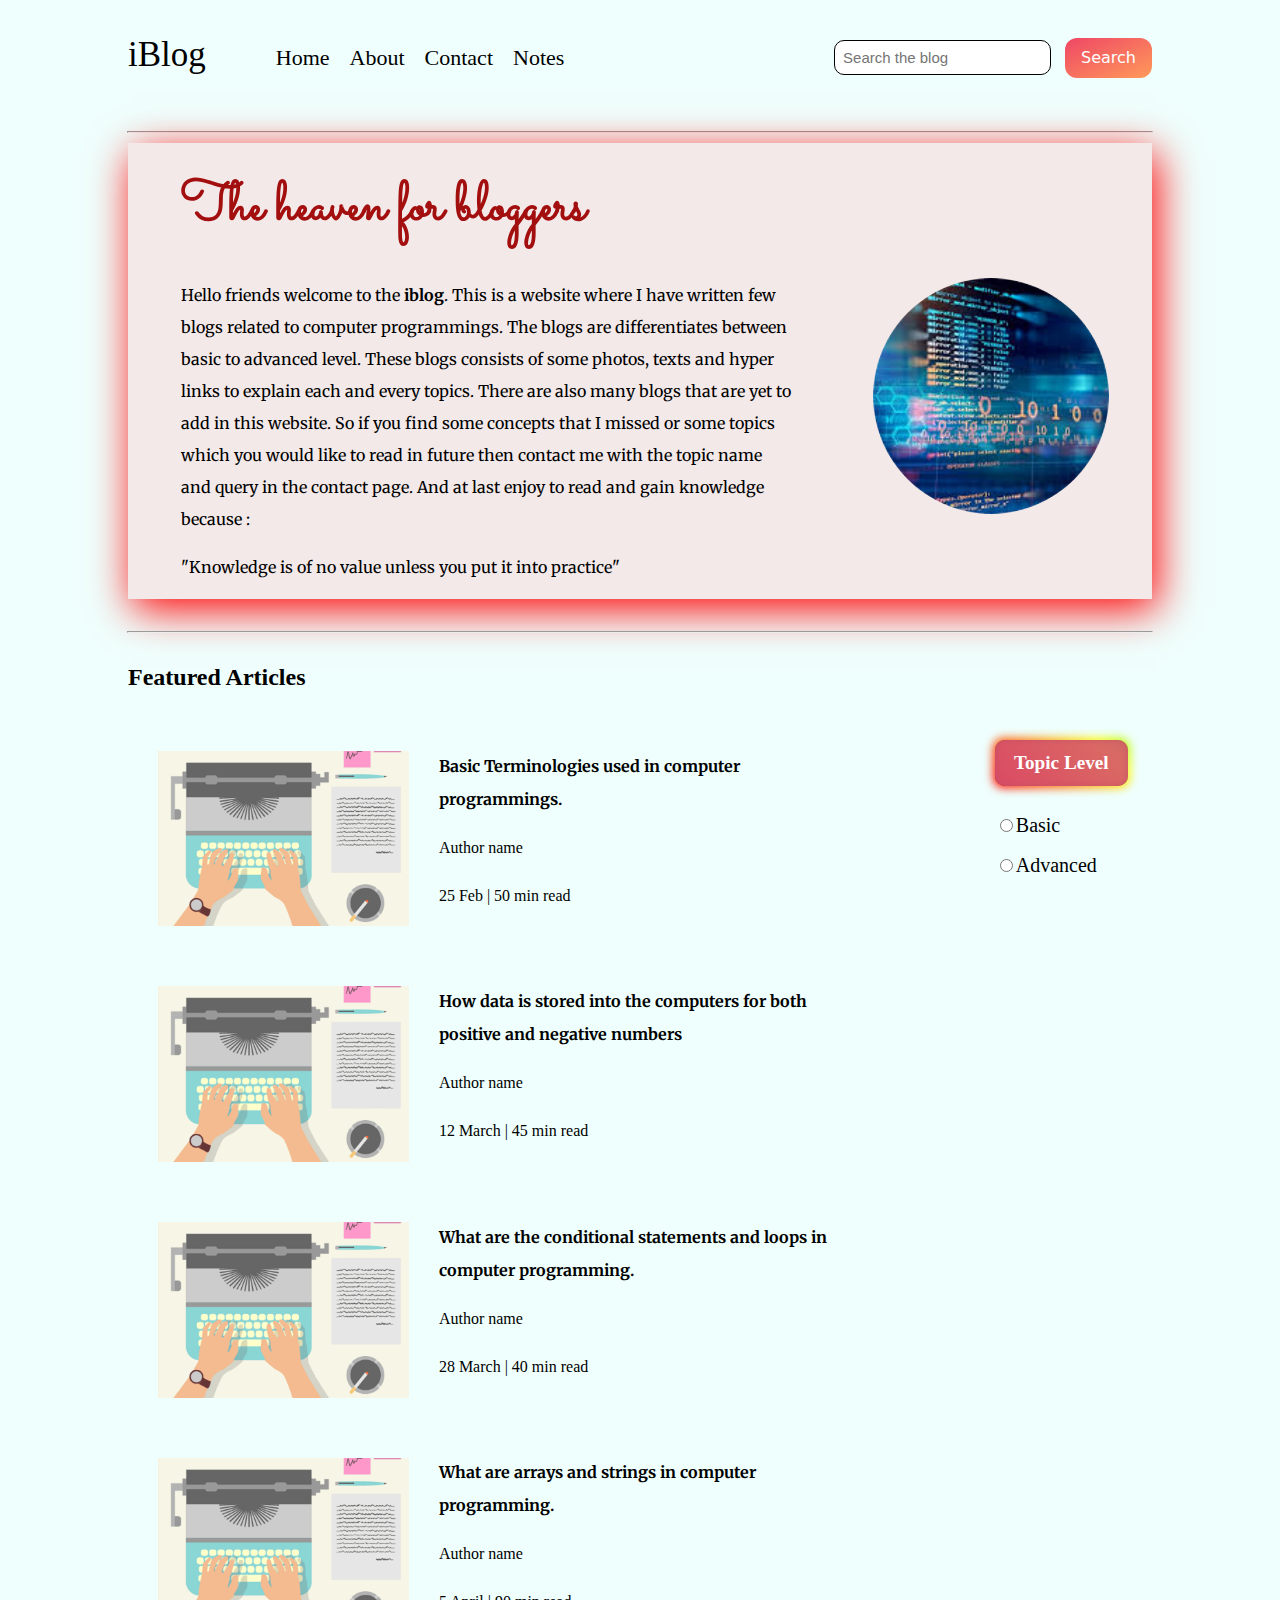
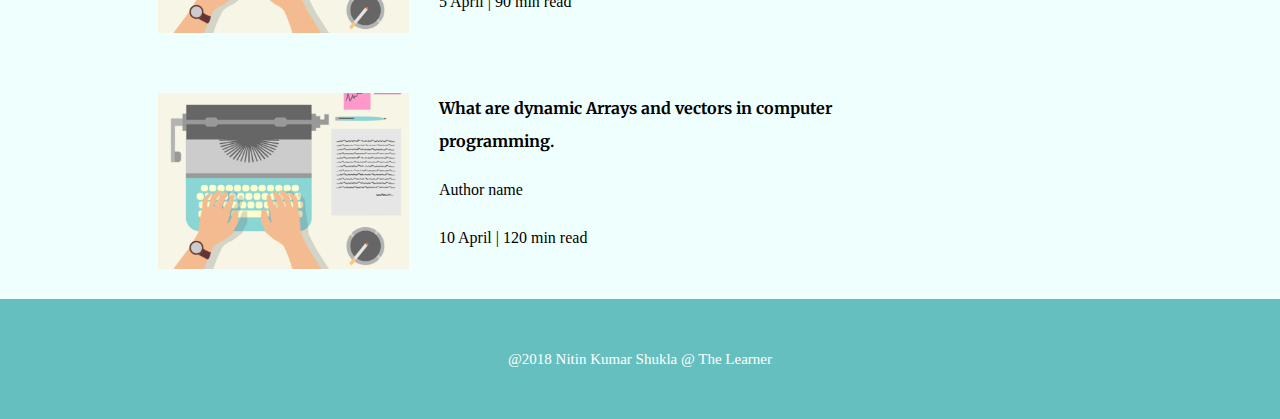
<file: index.html>
<!DOCTYPE html>
<html lang="en">

<head>
    <meta charset="UTF-8">
    <meta http-equiv="X-UA-Compatible" content="IE=edge">
    <meta name="viewport" content="width=device-width, initial-scale=1.0">
    <title>Responsive NKS Blog</title>
    <link rel="stylesheet" href="css/styles.css">
    <link rel="stylesheet" href="css/responsive.css">
    <link rel="preconnect" href="https://fonts.googleapis.com">
    <link rel="preconnect" href="https://fonts.gstatic.com" crossorigin>
    <link href="https://fonts.googleapis.com/css2?family=Merriweather&family=Montserrat&family=Sacramento&display=swap"
        rel="stylesheet">
</head>

<body>
    <div class="header adjust">
        <div class="left">
            <a class="symbol" href="index.html">iBlog</a>
            <ul>
                <li><a href="index.html">Home</a></li>
                <li><a href="about.html">About</a></li>
                <li><a href="contact.html">Contact</a></li>
                <li><a href="notes.html">Notes</a></li>
            </ul>
        </div>
        <div class="right">
            <form action="search.html">
                <input type="text" placeholder="Search the blog" class="search">
                <input type="submit" value="Search" class="button-62">
            </form>
        </div>
    </div>
    <hr class="adjust" style="margin-top: 15px">
    <div class="container adjust">
        <div class="container-left">
            <h1>The heaven for bloggers</h1>
            <p>Hello friends welcome to the <strong>iblog</strong>. This is a website where I have written few blogs
                related to computer
                programmings. The blogs are differentiates between basic to advanced level. These blogs consists of some
                photos, texts and hyper links to explain each and every topics. There are also many blogs that are yet
                to add in this website. So if you find some concepts that I missed or some topics which you would like
                to read in future then contact me with the topic name and query in the contact page. And at last enjoy
                to read and gain knowledge because :</p>
            <p>"Knowledge is of no value unless you put it into practice"</p>
        </div>
        <div class="container-right">
            <img src="images/cp-modified.png" alt="chillies" style="border-radius: 50%;">
        </div>
    </div>
    <br>
    <hr class="adjust">
    <div class="articles adjust">
        <h2>Featured Articles</h2>
        <div class="content">
            <div class="article-content eas">
                <div class="article-content-div">
                    <img src="images/cmp.png" alt="">
                    <div class="read-time">
                        <a href="blog.html">Basic Terminologies used in computer programmings.</a>
                        <p>Author name</p>
                        <p>25 Feb | 50 min read</p>
                    </div>
                </div>
                <div class="article-content-div">
                    <img src="images/cmp.png" alt="">
                    <div class="read-time">
                        <a href="blog.html">How data is stored into the computers for both positive and negative
                            numbers</a>
                        <p>Author name</p>
                        <p>12 March | 45 min read</p>
                    </div>
                </div>
                <div class="article-content-div">
                    <img src="images/cmp.png" alt="">
                    <div class="read-time">
                        <a href="blog.html">What are the conditional statements and loops in computer
                            programming.</a>
                        <p>Author name</p>
                        <p>28 March | 40 min read</p>
                    </div>
                </div>
                <div class="article-content-div">
                    <img src="images/cmp.png" alt="">
                    <div class="read-time">
                        <a href="blog.html">What are arrays and strings in computer programming.</a>
                        <p>Author name</p>
                        <p>5 April | 90 min read</p>
                    </div>
                </div>
                <div class="article-content-div">
                    <img src="images/cmp.png" alt="">
                    <div class="read-time">
                        <a href="blog.html">What are dynamic Arrays and vectors in computer programming.</a>
                        <p>Author name</p>
                        <p>10 April | 120 min read</p>
                    </div>
                </div>
            </div>
            <div class="article-content med">
                <div class="article-content-div">
                    <img src="images/cmp.png" alt="">
                    <div class="read-time">
                        <a href="blog.html">What are Linked List in computer Programming.</a>
                        <p>Author name</p>
                        <p>25 Feb | 50 min read</p>
                    </div>
                </div>
                <div class="article-content-div">
                    <img src="images/cmp.png" alt="">
                    <div class="read-time">
                        <a href="blog.html">What are Stacks and Queues in computer Programming.</a>
                        <p>Author name</p>
                        <p>12 March | 45 min read</p>
                    </div>
                </div>
                <div class="article-content-div">
                    <img src="images/cmp.png" alt="">
                    <div class="read-time">
                        <a href="blog.html">What are Trees, Binary Trees and BST in computer Programming.</a>
                        <p>Author name</p>
                        <p>28 March | 40 min read</p>
                    </div>
                </div>
                <div class="article-content-div">
                    <img src="images/cmp.png" alt="">
                    <div class="read-time">
                        <a href="blog.html">What are hashmaps and stl in computer Programming.</a>
                        <p>Author name</p>
                        <p>5 April | 90 min read</p>
                    </div>
                </div>
                <div class="article-content-div">
                    <img src="images/cmp.png" alt="">
                    <div class="read-time">
                        <a href="blog.html">What are dynamic programming and graphs in computer programming.</a>
                        <p>Author name</p>
                        <p>10 April | 120 min read</p>
                    </div>
                </div>
            </div>
            <div class="year">
                <h3 class="button-85">Topic Level</h3>
                <input type="radio" name="name1" onclick="disp1()" class="easy"><span class="basic">Basic</span><br class="brTag">
                <input type="radio" name="name1" onclick="disp2()" class="medium"><span>Advanced</span>
            </div>
        </div>
    </div>
    <div class="footer">
        <p>@2018 Nitin Kumar Shukla @ The Learner</p>
    </div>
</body>
<script src="javascript/index.js"></script>
</html>
</file>
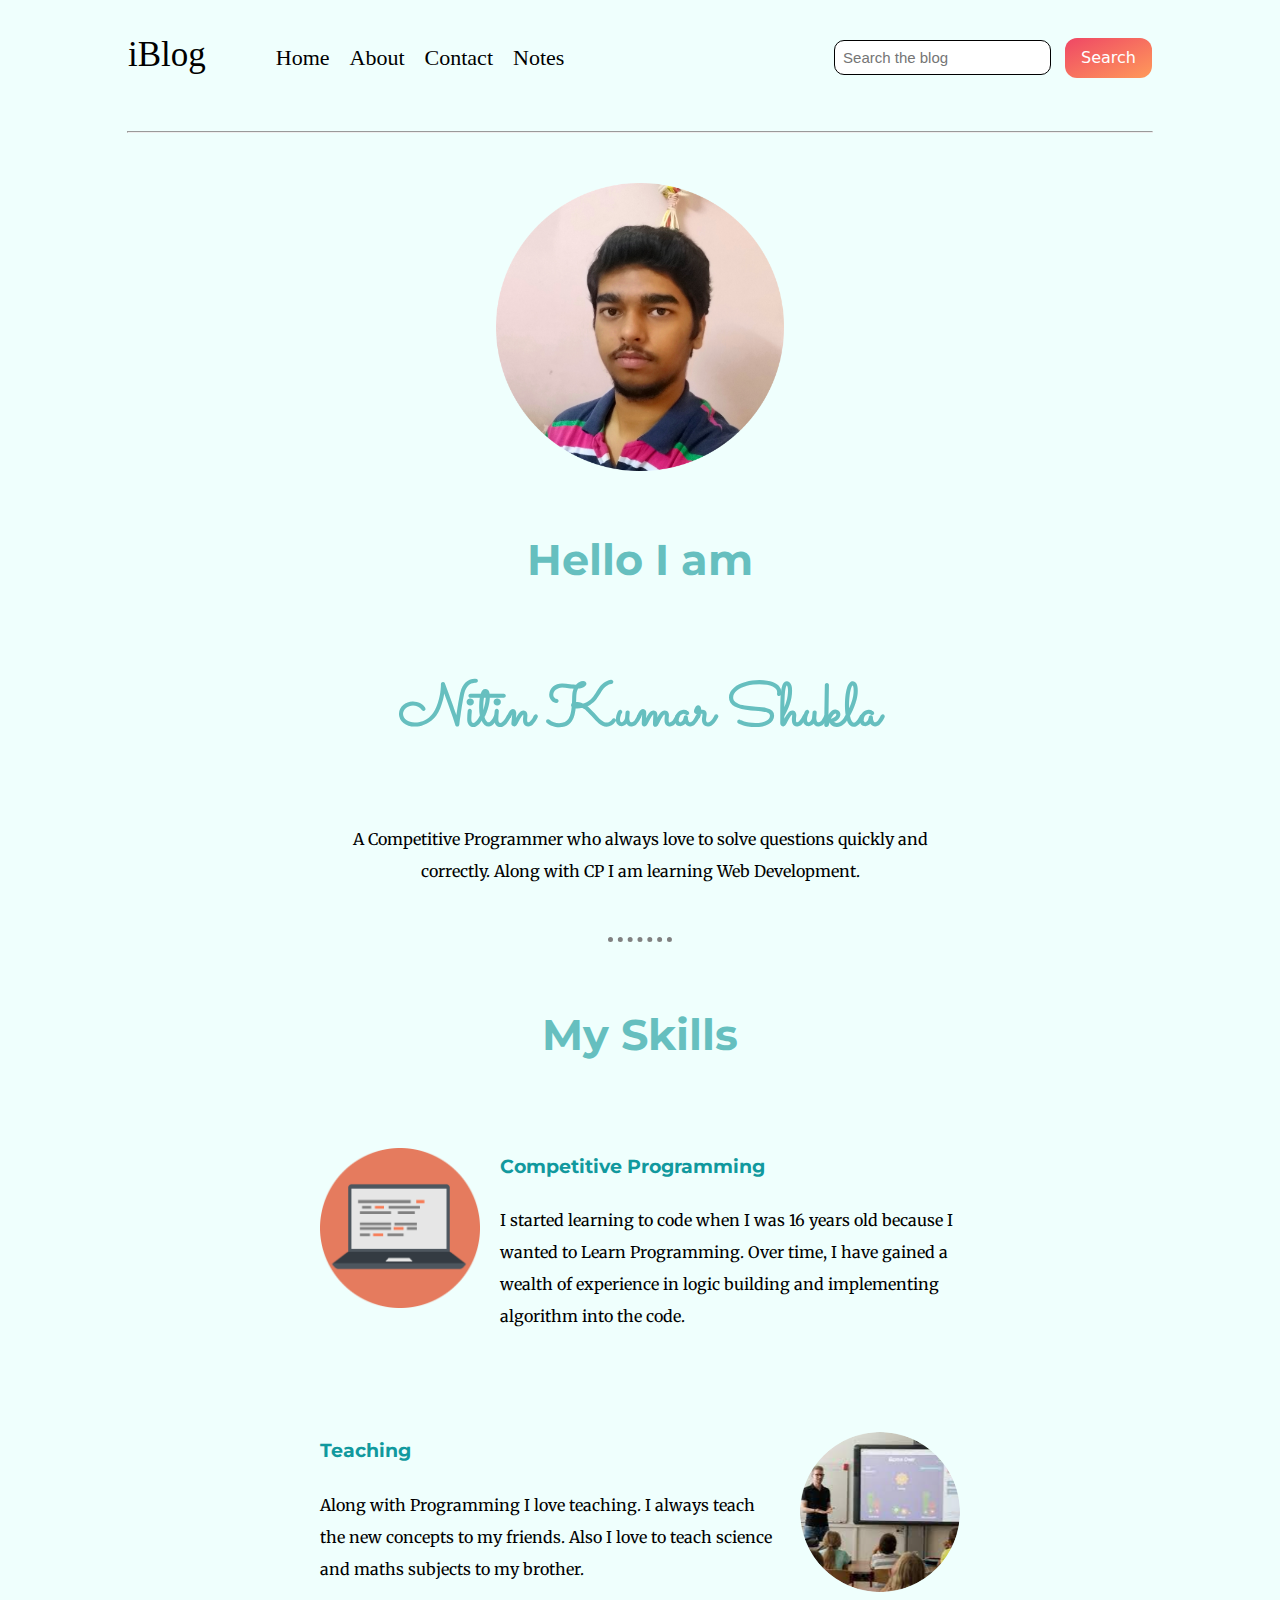
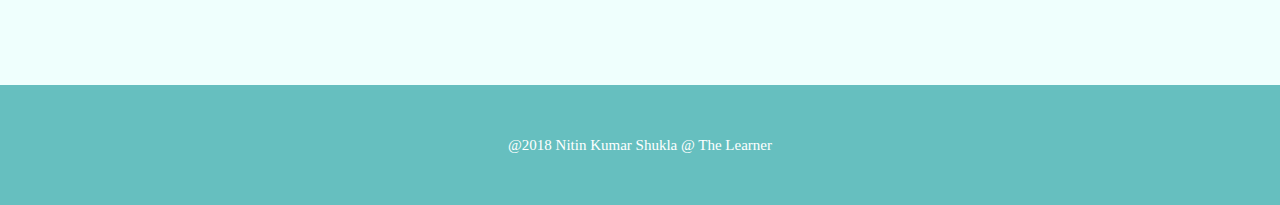
<file: about.html>
<!DOCTYPE html>
<html lang="en" dir="ltr">

<head>
    <meta charset="utf-8">
    <title>Nitin Kumar Shukla</title>
    <link rel="stylesheet" href="css/about-styles.css">
    <link rel="stylesheet" href="css/styles.css">
    <link rel="stylesheet" href="css/responsive.css">
    <link rel="preconnect" href="https://fonts.googleapis.com">
    <link rel="preconnect" href="https://fonts.gstatic.com" crossorigin>
    <link href="https://fonts.googleapis.com/css2?family=Merriweather&family=Montserrat&family=Sacramento&display=swap"
        rel="stylesheet">

</head>

<body>
    <div class="header adjust">
        <div class="left">
            <a class="symbol" href="index.html">iBlog</a>
            <ul>
                <li><a href="index.html">Home</a></li>
                <li><a href="about.html">About</a></li>
                <li><a href="contact.html">Contact</a></li>
                <li><a href="notes.html">Notes</a></li>
            </ul>
        </div>
        <div class="right">
            <form action="search.html">
                <input type="text" placeholder="Search the blog" class="search">
                <input type="submit" value="Search" class="button-62">
            </form>
        </div>
    </div>
    <hr class="adjust" style="margin-top: 15px">
    <div class="personal-info">
        <img src="about-images/nitin.png" alt="">
        <h2>Hello I am</h2>
        <h2 class="name">Nitin Kumar Shukla</h2>
        <p>A Competitive Programmer who always love to solve questions quickly and correctly. Along
            with CP I am learning Web Development.</p>
    </div>
    <hr class="hr2">
    <h2 class="skill">My Skills</h2>
    <div class="top-skill">
        <img class="computer" src="about-images/computer.png" alt="Computer image">
        <h3>Competitive Programming</h3>
        <p>
            I started learning to code when I was 16 years old because I wanted to Learn Programming.
            Over time, I have gained a wealth of experience in logic building and implementing algorithm into the code.
        </p>
    </div>
    <div class="bottom-skill">
        <img class="chillie" src="about-images/teach-modified.png" alt="Chillie image" style="border-radius: 50%;">
        <h3>Teaching</h3>
        <p>
            Along with Programming I love teaching. I always teach the new concepts to my friends. Also I love to teach
            science and maths subjects to my brother.
        </p>
    </div>
    <div class="footer">
        <p>@2018 Nitin Kumar Shukla @ The Learner</p>
    </div>
</body>

</html>
</file>
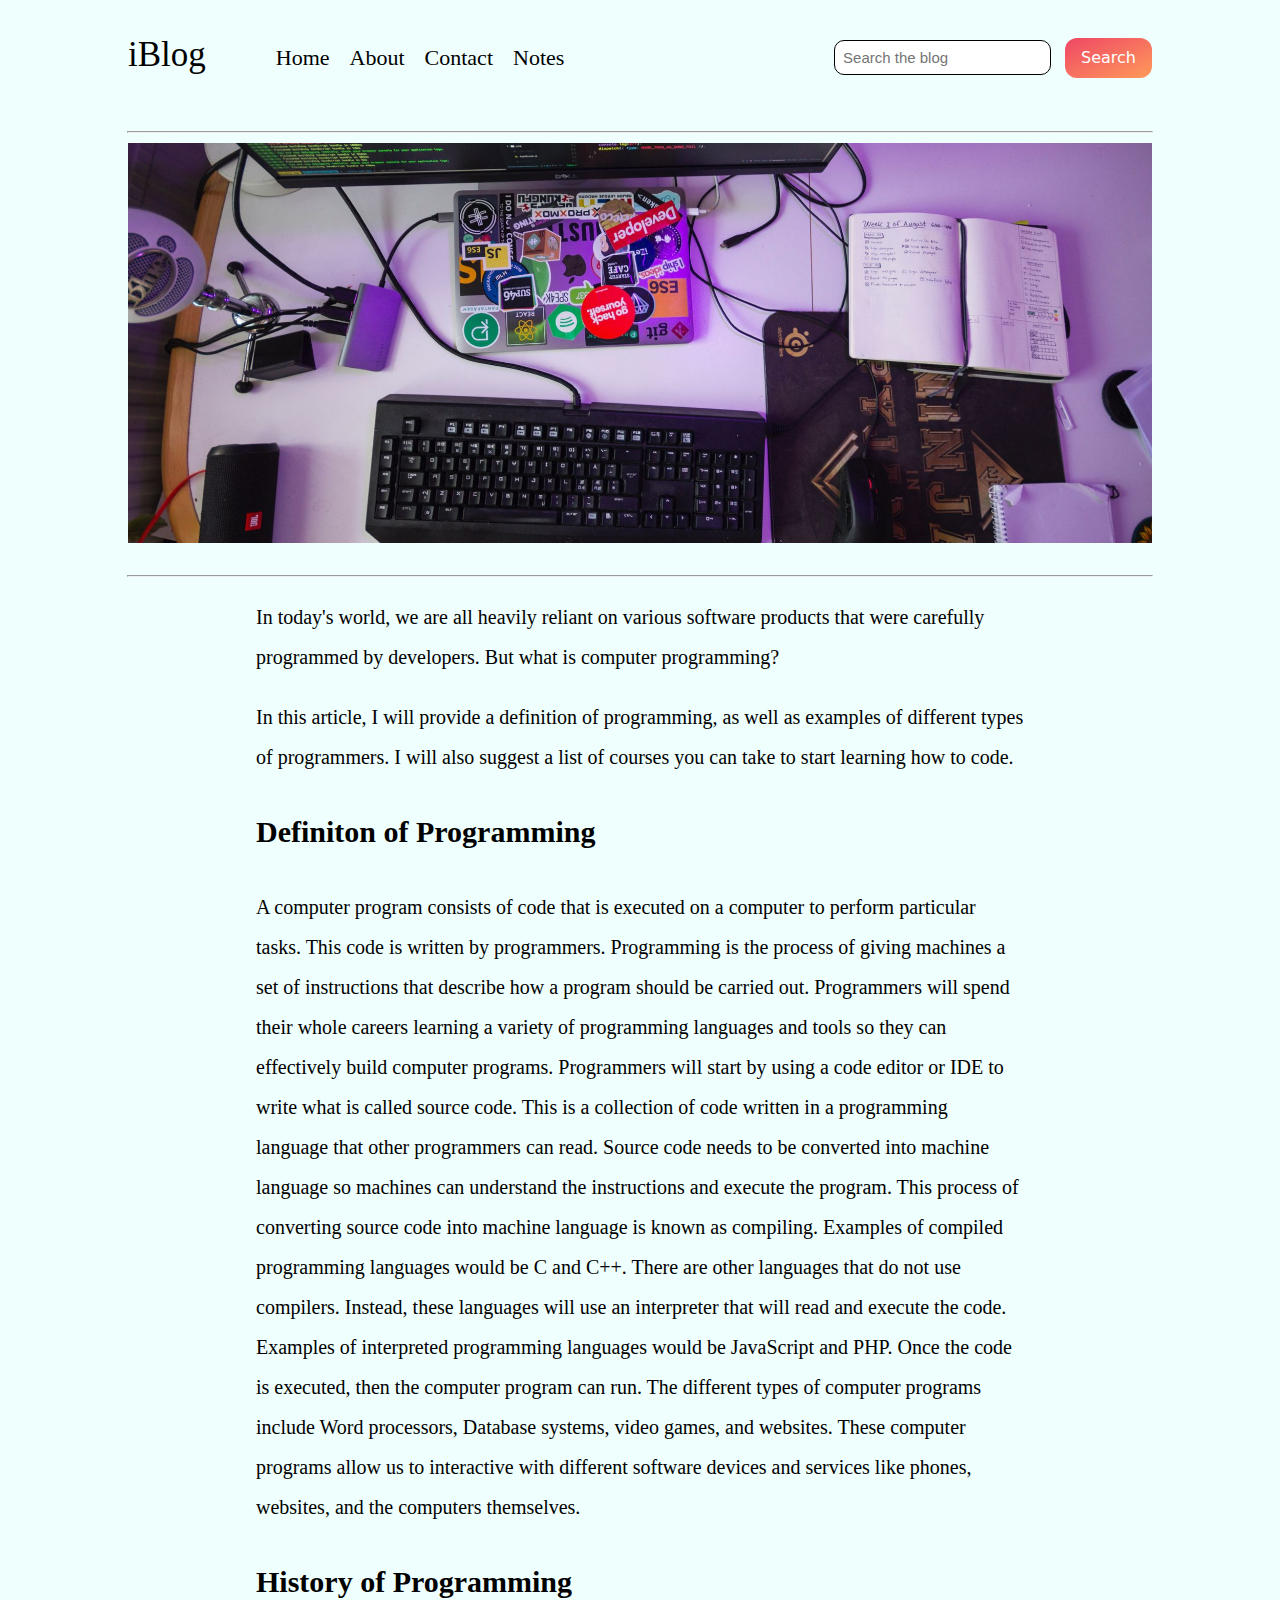
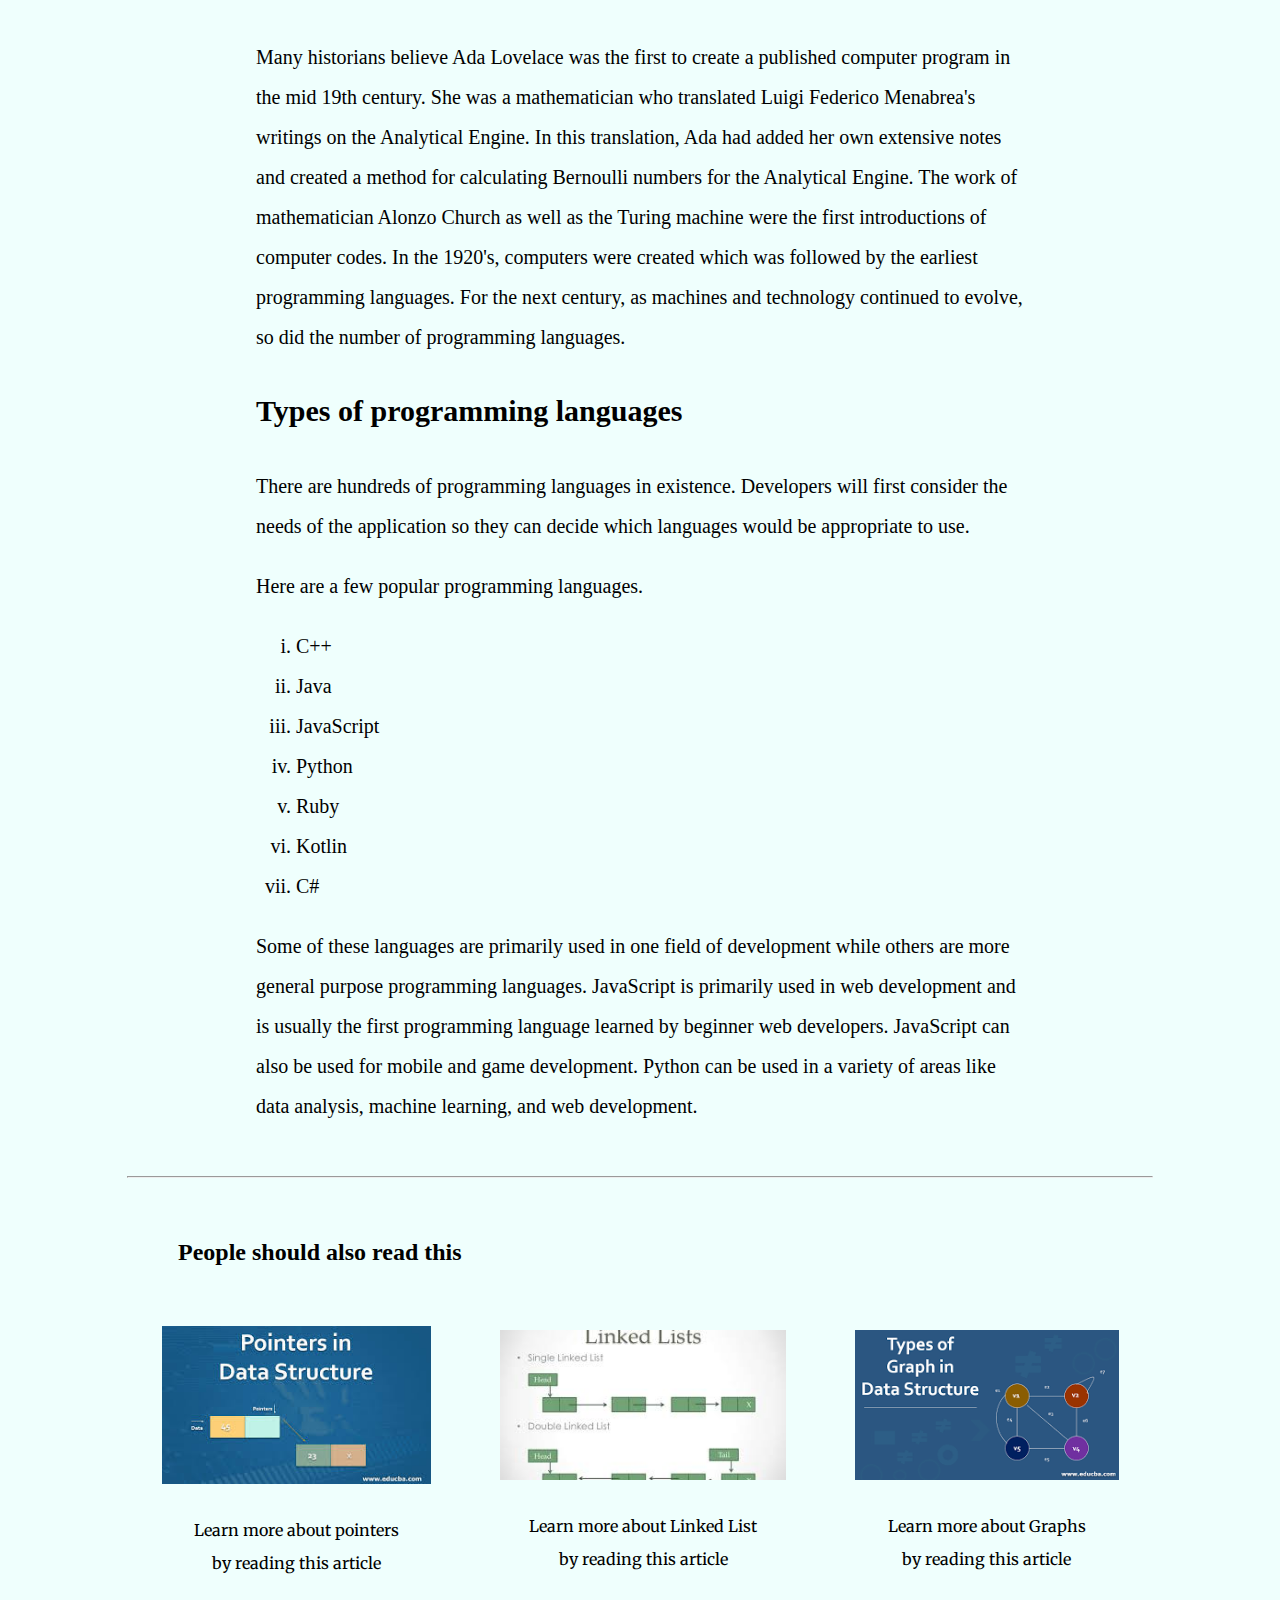
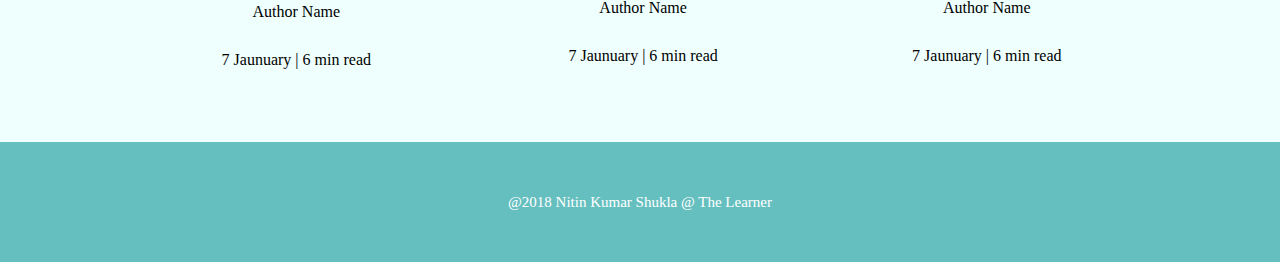
<file: blog.html>
<!DOCTYPE html>
<html lang="en">

<head>
    <meta charset="UTF-8">
    <meta http-equiv="X-UA-Compatible" content="IE=edge">
    <meta name="viewport" content="width=device-width, initial-scale=1.0">
    <title>Responsive NKS Blog</title>
    <link rel="stylesheet" href="css/styles.css">
    <link rel="stylesheet" href="css/responsive.css">
    <link rel="preconnect" href="https://fonts.googleapis.com">
    <link rel="preconnect" href="https://fonts.gstatic.com" crossorigin>
    <link href="https://fonts.googleapis.com/css2?family=Merriweather&family=Montserrat&family=Sacramento&display=swap"
        rel="stylesheet">
</head>

<body>
    <div class="header adjust">
        <div class="left">
            <a class="symbol" href="index.html">iBlog</a>
            <ul>
                <li><a href="index.html">Home</a></li>
                <li><a href="about.html">About</a></li>
                <li><a href="contact.html">Contact</a></li>
                <li><a href="notes.html">Notes</a></li>
            </ul>
        </div>
        <div class="right">
            <form action="search.html">
                <input type="text" placeholder="Search the blog" class="search">
                <input type="submit" value="Search" class="button-62">
            </form>
        </div>
    </div>
    <hr class="adjust" style="margin-top: 15px">
    <div class="blog-container adjust ovf">
        <img class="cmp" src="images/cp2.jpg" alt="Computer">
    </div>
    <br>
    <hr class="adjust">
    <div class="articles adjust2">
        <p>In today's world, we are all heavily reliant on various software products that were carefully programmed by
            developers. But what is computer programming?</p>
        <p> In this article, I will provide a definition of programming, as well as examples of different types of
            programmers. I will also suggest a list of courses you can take to start learning how to code.</p>
        <h2>Definiton of Programming</h2>
        <p>A computer program consists of code that is executed on a computer to perform particular tasks. This code is
            written by programmers.

            Programming is the process of giving machines a set of instructions that describe how a program should be
            carried out. Programmers will spend their whole careers learning a variety of programming languages and
            tools so they can effectively build computer programs.

            Programmers will start by using a code editor or IDE to write what is called source code. This is a
            collection of code written in a programming language that other programmers can read.

            Source code needs to be converted into machine language so machines can understand the instructions and
            execute the program. This process of converting source code into machine language is known as compiling.

            Examples of compiled programming languages would be C and C++.

            There are other languages that do not use compilers. Instead, these languages will use an interpreter that
            will read and execute the code.

            Examples of interpreted programming languages would be JavaScript and PHP.

            Once the code is executed, then the computer program can run. The different types of computer programs
            include Word processors, Database systems, video games, and websites.

            These computer programs allow us to interactive with different software devices and services like phones,
            websites, and the computers themselves.</p>
        <h2>History of Programming</h2>
        <p>Many historians believe Ada Lovelace was the first to create a published computer program in the mid 19th
            century. She was a mathematician who translated Luigi Federico Menabrea's writings on the Analytical Engine.

            In this translation, Ada had added her own extensive notes and created a method for calculating Bernoulli
            numbers for the Analytical Engine.

            The work of mathematician Alonzo Church as well as the Turing machine were the first introductions of
            computer codes.

            In the 1920's, computers were created which was followed by the earliest programming languages. For the next
            century, as machines and technology continued to evolve, so did the number of programming languages.</p>
        <h2>Types of programming languages</h2>
        <p>There are hundreds of programming languages in existence. Developers will first consider the needs of the
            application so they can decide which languages would be appropriate to use.</p>
        <p>Here are a few popular programming languages. </p>
        <ol type="i">
            <li>C++</li>
            <li>Java</li>
            <li>JavaScript</li>
            <li>Python</li>
            <li>Ruby</li>
            <li>Kotlin</li>
            <li>C#</li>
        </ol>
        <p>Some of these languages are primarily used in one field of development while others are more general purpose
            programming languages.

            JavaScript is primarily used in web development and is usually the first programming language learned by
            beginner web developers. JavaScript can also be used for mobile and game development.

            Python can be used in a variety of areas like data analysis, machine learning, and web development.</p>
    </div>
    <hr class="adjust beauty">
    <div class="blog-read adjust">
        <h2 style="padding-left: 50px;">People should also read this</h2>
        <div class="blog-read-container">
            <div class="blog-read-content">
                <img src="images/pointer.jpg" alt="">
                <div class="middle">
                    <a href="index.html">Learn more about pointers by reading this article</a>
                    <p>Author Name</p>
                    <p>7 Jaunuary | 6 min read</p>
                </div>
            </div>
            <div class="blog-read-content">
                <img src="images/list.jpg" alt="">
                <div class="middle">
                    <a href="index.html">Learn more about Linked List by reading this article</a>
                    <p>Author Name</p>
                    <p>7 Jaunuary | 6 min read</p>
                </div>
            </div>
            <div class="blog-read-content">
                <img src="images/graph.png " alt="">
                <div class="middle">
                    <a href="index.html">Learn more about Graphs by reading this article</a>
                    <p>Author Name</p>
                    <p>7 Jaunuary | 6 min read</p>
                </div>
            </div>
        </div>
    </div>
    <div class="footer">
        <p>@2018 Nitin Kumar Shukla @ The Learner</p>
    </div>
</body>

</html>
</file>
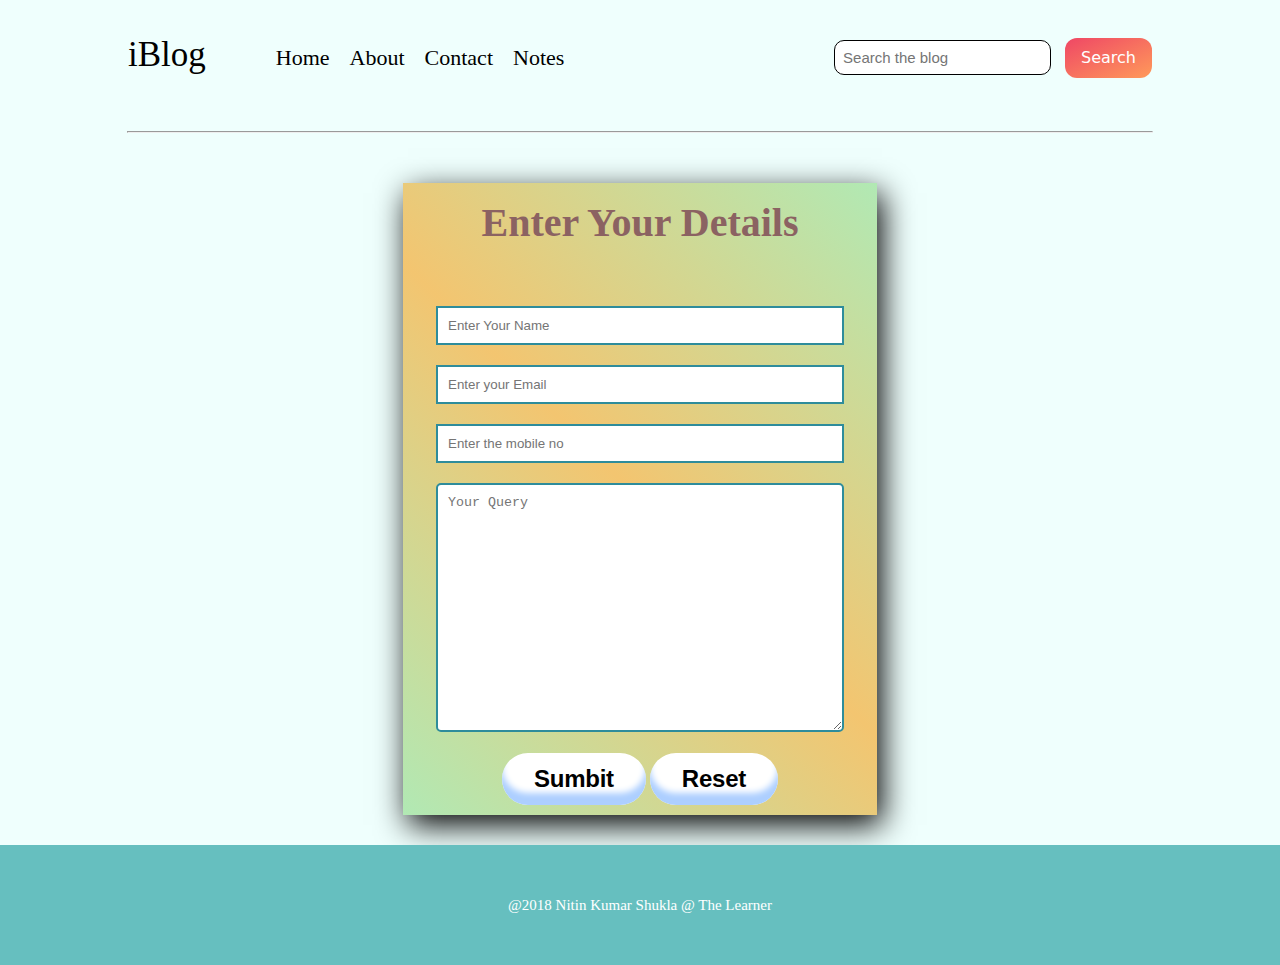
<file: contact.html>
<!DOCTYPE html>
<html lang="en">

<head>
    <meta charset="UTF-8">
    <meta http-equiv="X-UA-Compatible" content="IE=edge">
    <meta name="viewport" content="width=device-width, initial-scale=1.0">
    <link rel="stylesheet" href="css/styles.css">
    <link rel="stylesheet" href="css/responsive.css">
    <title>Contact Me</title>
</head>

<body class="contact-body">
    <div class="header adjust">
        <div class="left">
            <a class="symbol" href="index.html">iBlog</a>
            <ul>
                <li><a href="index.html">Home</a></li>
                <li><a href="about.html">About</a></li>
                <li><a href="contact.html">Contact</a></li>
                <li><a href="notes.html">Notes</a></li>
            </ul>
        </div>
        <div class="right">
            <form action="search.html">
                <input type="text" placeholder="Search the blog" class="search">
                <input type="submit" value="Search" class="button-62">
            </form>
        </div>
    </div>
    <hr class="adjust" style="margin-top: 15px">
    <div class="contacts">

        <h2 class="heading1">Enter Your Details</h2>

        <form class action="mailto:nksnitinshukla@gmail.com" method="post" enctype="text/plain">
            <input class="input-contact" type="text" placeholder="Enter Your Name"><br>
            <input class="input-contact" type="email" placeholder="Enter your Email"><br>
            <input class="input-contact" type="number" placeholder="Enter the mobile no"><br>
            <textarea name="" id="" cols="10" rows="15" placeholder="Your Query"
                maxlength="500"></textarea><br>
            <input type="submit" value="Sumbit" class="btn button-73">
            <input type="reset" value="Reset" class="btn button-73">
        </form>

    </div>
    <div class="footer">
        <p>@2018 Nitin Kumar Shukla @ The Learner</p>
    </div>
</body>

</html>
</file>
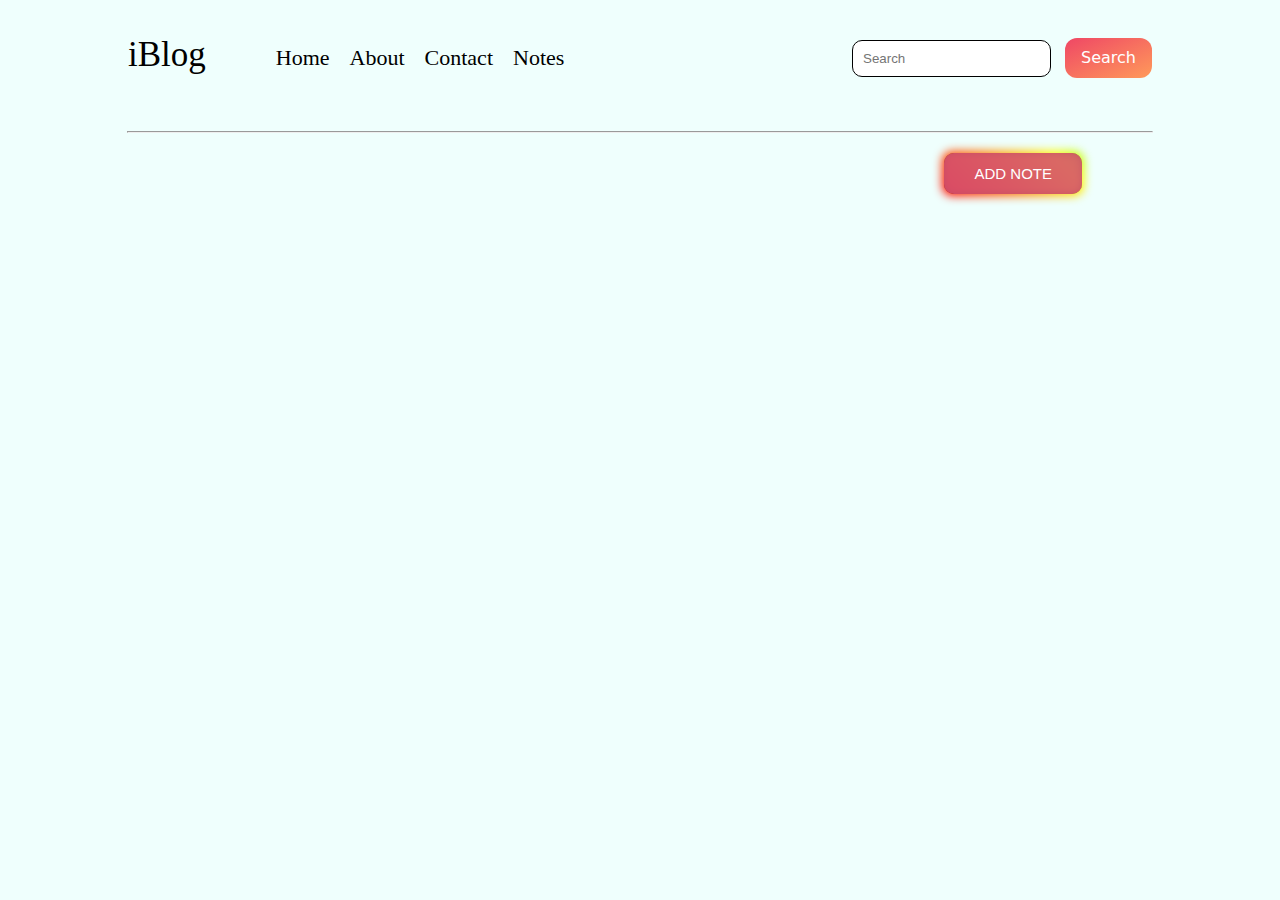
<file: notes.html>
<!DOCTYPE html>
<html lang="en">
<head>
    <meta charset="UTF-8">
    <meta http-equiv="X-UA-Compatible" content="IE=edge">
    <meta name="viewport" content="width=device-width, initial-scale=1.0">
    <title>Document</title>
    <link rel="stylesheet" href="css/notes.css">
    <link rel="stylesheet" href="https://cdnjs.cloudflare.com/ajax/libs/font-awesome/6.2.0/css/all.min.css" integrity="sha512-xh6O/CkQoPOWDdYTDqeRdPCVd1SpvCA9XXcUnZS2FmJNp1coAFzvtCN9BmamE+4aHK8yyUHUSCcJHgXloTyT2A==" crossorigin="anonymous" referrerpolicy="no-referrer" />
</head>
<body>
    <div class="header adjust">
        <div class="left">
            <a class="symbol" href="index.html">iBlog</a>
            <ul>
                <li><a href="index.html">Home</a></li>
                <li><a href="about.html">About</a></li>
                <li><a href="contact.html">Contact</a></li>
                <li><a href="notes.html">Notes</a></li>
            </ul>
        </div>
        <form>
            <input id="searchTxt" class="searchArea" type="search" placeholder="Search" aria-label="Search">
            <button class="button-62" type="submit">Search</button>
        </form>
    </div>
    <hr class="adjust" style="margin-top: 15px">
    <div class="addNote adjust">
        <button class="add button-85">ADD NOTE</button>
    </div>

    <div class="container adjust">

    </div>
    <script src="javascript/notes.js"></script>
</body>
</html>
</file>
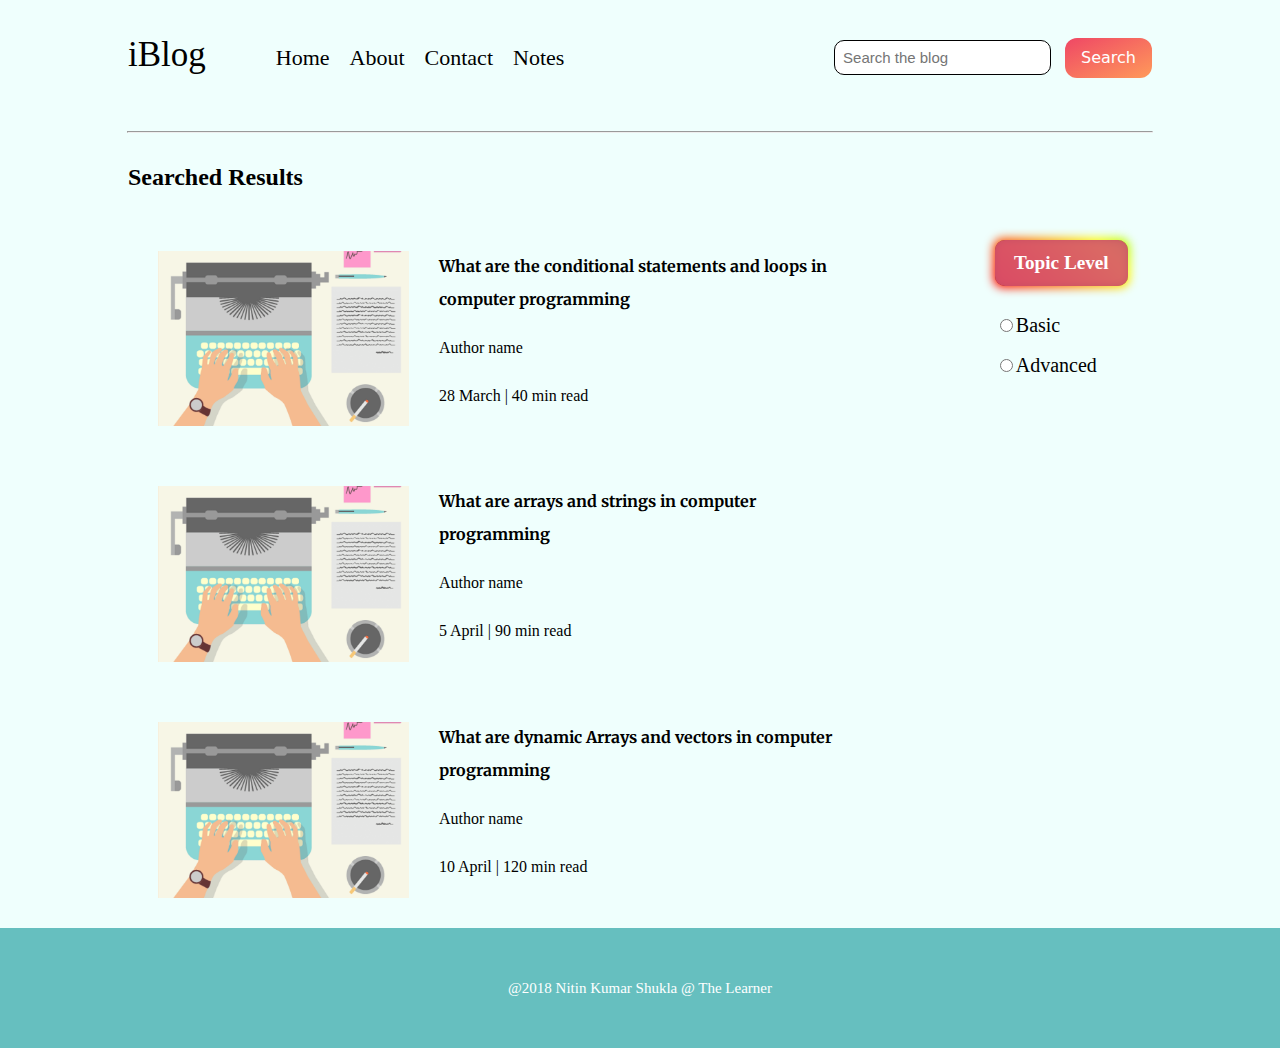
<file: search.html>
<!DOCTYPE html>
<html lang="en">

<head>
    <meta charset="UTF-8">
    <meta http-equiv="X-UA-Compatible" content="IE=edge">
    <meta name="viewport" content="width=device-width, initial-scale=1.0">
    <title>Responsive NKS Blog</title>
    <link rel="stylesheet" href="css/styles.css">
    <link rel="stylesheet" href="css/responsive.css">
    <link rel="preconnect" href="https://fonts.googleapis.com">
    <link rel="preconnect" href="https://fonts.gstatic.com" crossorigin>
    <link href="https://fonts.googleapis.com/css2?family=Merriweather&family=Montserrat&family=Sacramento&display=swap"
        rel="stylesheet">
</head>

<body>
    <div class="header adjust">
        <div class="left">
            <a class="symbol" href="index.html">iBlog</a>
            <ul>
                <li><a href="index.html">Home</a></li>
                <li><a href="about.html">About</a></li>
                <li><a href="contact.html">Contact</a></li>
                <li><a href="notes.html">Notes</a></li>
            </ul>
        </div>
        <div class="right">
            <form action="search.html">
                <input type="text" placeholder="Search the blog" class="search">
                <input type="submit" value="Search" class="button-62">
            </form>
        </div>
    </div>
    <hr class="adjust" style="margin-top: 15px">
    <div class="articles adjust">
        <h2>Searched Results</h2>
        <div class="content">
            <div class="article-content eas">
                <div class="article-content-div">
                    <img src="images/cmp.png" alt="">
                    <div class="read-time">
                        <a href="blog.html">What are the conditional statements and loops in computer programming</a>
                        <p>Author name</p>
                        <p>28 March | 40 min read</p>
                    </div>
                </div>
                <div class="article-content-div">
                    <img src="images/cmp.png" alt="">
                    <div class="read-time">
                        <a href="blog.html">What are arrays and strings in computer programming</a>
                        <p>Author name</p>
                        <p>5 April | 90 min read</p>
                    </div>
                </div>
                <div class="article-content-div">
                    <img src="images/cmp.png" alt="">
                    <div class="read-time">
                        <a href="blog.html">What are dynamic Arrays and vectors in computer programming</a>
                        <p>Author name</p>
                        <p>10 April | 120 min read</p>
                    </div>
                </div>
            </div>
            <div class="article-content med">
                <div class="article-content-div">
                    <img src="images/cmp.png" alt="">
                    <div class="read-time">
                        <a href="blog.html">What are Linked List in computer Programming.</a>
                        <p>Author name</p>
                        <p>25 Feb | 50 min read</p>
                    </div>
                </div>
                <div class="article-content-div">
                    <img src="images/cmp.png" alt="">
                    <div class="read-time">
                        <a href="blog.html">What are Stacks and Queues in computer Programming.</a>
                        <p>Author name</p>
                        <p>12 March | 45 min read</p>
                    </div>
                </div>
                <div class="article-content-div">
                    <img src="images/cmp.png" alt="">
                    <div class="read-time">
                        <a href="blog.html">What are Trees, Binary Trees and BST in computer Programming.</a>
                        <p>Author name</p>
                        <p>28 March | 40 min read</p>
                    </div>
                </div>
            </div>
            <div class="year">
                <h3 class="button-85">Topic Level</h3>
                <input type="radio" name="name1" onclick="disp1()" class="easy"><span class="basic">Basic</span><br class="brTag">
                <input type="radio" name="name1" onclick="disp2()" class="medium"><span>Advanced</span>
            </div>
        </div>
    </div>

    <div class="footer">
        <p>@2018 Nitin Kumar Shukla @ The Learner</p>
    </div>
</body>
<script src="javascript/index.js"></script>

</html>
</file>
<file: css/styles.css>
:root {
    --font1: 'Merriweather', serif;
    --font2: 'Montserrat', sans-serif;
    --font3: 'Sacramento', cursive;
}

body {
    background-color: #EFFFFD;
    margin: 0;
    padding:0;
    line-height: 2;
}

.header {
    display: flex;
    justify-content: space-between;
    align-items: center;
    /* background-color: aqua; */
    padding: 20px 0;
}

ul {
    display: flex;
    list-style-type: none;
}

.left {
    display: flex;
    
}

.header ul a {
    text-decoration: none;
    padding: 10px;
    font-size: 22px;
}

.symbol {
    margin-right: 20px;
    font-size: 35px;
    text-decoration: none;
}

.left a {
    color: black;
}

.left a:hover {
    color: green;
    text-shadow: 2px 2px 5px;
}

.adjust {
    width: 80vw;
    margin: auto;
}

.adjust2{
    width: 60vw;
    margin: auto;
    font-size: 20px;
    /* font-family: var(--font1); */
}
.search {
    border: 1px solid black;
    border-radius: 10px;
    font-size: 15px;
    padding: 8px;
    margin-right: 10px;
}

.btn {
    border: 2px solid black;
    padding: 5px 15px;
    border-radius: 5px;
    margin-right: 15px;
    cursor: pointer;
    font-size: 15px;
}

h1 {
    font-family: 'Sacramento', cursive;
    color: rgb(163, 14, 14);
    font-size: 55px;
    padding: 0;
    margin: 0;
    padding-top: 10px;
}
.heading1{
    color:#8b6262;
    font-size: 40px;
}
.btn:hover {
    padding: 12px 20px;
}

.container {
    background-color: rgb(243, 233, 233);
    display: flex;
    justify-content: space-around;
    align-items: center;
    font-family: var(--font1);
    margin-top: 10px;
    box-shadow: 5px 10px 40px red;
}
.blog-container{
    background-color: rgb(243, 233, 233);
    display: flex;
    justify-content: space-between;
    align-items: center;
    font-family: var(--font1);
    margin-top: 10px;
}

.container-left {
    width: 60%;
    padding-left: 20px;
}

.container-right img {
    padding: 10px;
    margin-top: 60px;
    width: 236px;
}

.article-content {
    width: 70%;
}

.read-time a{
    text-decoration: none;
    font-size: 16px;
    font-family: var(--font1);
    color: black;
    font-weight: bold;
}

.article-content-div {
    display: flex;
    justify-content: flex-start;
    align-items: center;
}

.article-content-div img {
    width: 35%;
    padding: 30px;
}

.content {
    display: flex;

}

.year {
    margin-left: 150px;
    font-size: 20px;
}

.footer {
    background-color: #66BFBF;
    color: white;
    padding: 30px;
    text-align: center;
    font-size: 15px;
}

.contacts{
    width:37%;
    text-align: center;
    margin: auto;
    margin-top: 50px;
    margin-bottom: 30px;
    /* font-family: var(--font1); */
    background-color: #b1e9b4;
    background-image: linear-gradient(45deg, #b1e9b4, #f3c570, transparent);
    /* background-color: red; */
    padding-bottom: 10px;
    box-shadow: 5px 10px 30px black;

}

.contacts h1{
    margin: auto;
    margin-bottom: 30px;
}

.contacts .input-contact{
    margin: 10px;
    width: 30vw;
    border: 2px solid #2e8c9b;
    padding: 10px;
}

textarea{
    width: 30vw;
    margin: 10px;
    border: 2px solid #2e8c9b;
    border-radius: 5px;
    padding: 10px;
}

.cmp{
    width: 100%;
}
.ovf{
    height: 400px;
    overflow: hidden;
}

.beauty{
    margin-top: 50px;
    margin-bottom: 50px;
}

.blog-read{
    /* background-color: red; */
    /* text-align: center; */
    padding-bottom: 50px;

}

.med{
    display: none;
}

.blog-read img{
    display: block;
    margin: auto;
    padding: 30px;
    width: 80%;
}
.blog-read-container{
    display: flex;
    justify-content: center;
    align-items: center;
}

.middle{
    width: 65%;
    margin: auto;
    text-align: center;
}

.blog-read-content a{
    text-decoration: none;
    color: black;
    font-family: var(--font1);
    /* font-size: 16px; */
}

.button-62 {
  background: linear-gradient(to bottom right, #EF4765, #FF9A5A);
  border: 0;
  border-radius: 12px;
  color: #FFFFFF;
  cursor: pointer;
  display: inline-block;
  font-family: -apple-system,system-ui,"Segoe UI",Roboto,Helvetica,Arial,sans-serif;
  font-size: 16px;
  font-weight: 500;
  line-height: 2.5;
  outline: transparent;
  padding: 0 1rem;
  text-align: center;
  text-decoration: none;
  transition: box-shadow .2s ease-in-out;
  user-select: none;
  -webkit-user-select: none;
  touch-action: manipulation;
  white-space: nowrap;
}

.button-62:not([disabled]):focus {
  box-shadow: 0 0 .25rem rgba(0, 0, 0, 0.5), -.125rem -.125rem 1rem rgba(239, 71, 101, 0.5), .125rem .125rem 1rem rgba(255, 154, 90, 0.5);
}

.button-62:not([disabled]):hover {
  box-shadow: 0 0 .25rem rgba(0, 0, 0, 0.5), -.125rem -.125rem 1rem rgba(239, 71, 101, 0.5), .125rem .125rem 1rem rgba(255, 154, 90, 0.5);
}

/* CSS */
.button-73 {
  appearance: none;
  background-color: #FFFFFF;
  border-radius: 40em;
  border-style: none;
  box-shadow: #ADCFFF 0 -12px 6px inset;
  box-sizing: border-box;
  color: #000000;
  cursor: pointer;
  display: inline-block;
  font-family: -apple-system,sans-serif;
  font-size: 1.2rem;
  font-weight: 700;
  letter-spacing: -.24px;
  margin: 0;
  outline: none;
  padding: 1rem 1.3rem;
  quotes: auto;
  text-align: center;
  text-decoration: none;
  transition: all .15s;
  user-select: none;
  -webkit-user-select: none;
  touch-action: manipulation;
}

.button-73:hover {
  background-color: #FFC229;
  box-shadow: #FF6314 0 -6px 8px inset;
  transform: scale(1.125);
}

.button-73:active {
  transform: scale(1.025);
}

@media (min-width: 768px) {
  .button-73 {
    font-size: 1.5rem;
    padding: .75rem 2rem;
  }
}

.button-85 {
    padding: 0.2em 1em;
    border: none;
    outline: none;
    color: rgb(255, 255, 255);
    background: #111;
    position: relative;
    z-index: 0;
    border-radius: 10px;
    user-select: none;
    -webkit-user-select: none;
    touch-action: manipulation;
    font-size: 1.2rem;
  }
  
  .button-85:before {
    content: "";
    background: linear-gradient(
      45deg,
      #ff0000,
      #ff7300,
      #fffb00,
      #48ff00,
      #00ffd5,
      #002bff,
      #7a00ff,
      #ff00c8,
      #ff0000
    );
    position: absolute;
    top: -2px;
    left: -2px;
    background-size: 400%;
    z-index: -1;
    filter: blur(5px);
    -webkit-filter: blur(5px);
    width: calc(100% + 4px);
    height: calc(100% + 4px);
    animation: glowing-button-85 20s linear infinite;
    transition: opacity 0.3s ease-in-out;
    border-radius: 10px;
  }
  
  @keyframes glowing-button-85 {
    0% {
      background-position: 0 0;
    }
    50% {
      background-position: 400% 0;
    }
    100% {
      background-position: 0 0;
    }
  }
  
  .button-85:after {
    z-index: -1;
    content: "";
    position: absolute;
    width: 100%;
    height: 100%;
    background: #d55472e0;
    left: 0;
    top: 0;
    border-radius: 10px;
  }
</file>
<file: css/responsive.css>
@media screen and (max-width: 1100px){

    .header{
        flex-direction: column;
        justify-content: center;
        align-items: center;
    }
    .left{
        flex-direction: column;
        justify-content: center;
        align-items: center;
    }
    .right{
        margin-left: 65px;
    }
    .container-right{
        display: none;
    }
    .content{
        flex-direction: column-reverse;
    }
    .article-content{
        width: 100%;
    }
    .article-content-div{
        flex-direction: column;
    }
    .article-content img{
        width: 65%;
    }
    .read-time{
        width: 65%;
    }
    .year{
        margin-left: 10px;
    }
    .basic{
        margin-right: 30px;
    }
    .brTag{
        display: none;
    }
    .contacts{
        width: 60%;
    }
    .contacts h1{
        font-size: 45px;
    }
}

@media screen and (max-width: 900px){
    .ovf{
        height: 100%;
    }
    .adjust2{
        width: 80vw;
    }
    .blog-read-container{
        flex-direction: column;
    }
}

@media screen and (min-width: 1700px){
    .computer{
        width: 15%;
    }
    .chillie{
        width: 15%;
    }
}
@media screen and (min-width: 2800px){
    .computer{
        display: none;
    }
    .chillie{
        display: none;
    }
}
</file>
<file: css/about-styles.css>
body {
  text-align: center;
  margin: 0;
  /* font-family: 'Merriweather', serif; */
  background-color: #EFFFFD;
  line-height: 2;
}


h1 {
  color: #66BFBF;
  margin-top: 0;
  margin-bottom: 0;
  padding-top: 100px;
  font-family: 'Sacramento', cursive;
  font-size: 5.25rem;
  line-height: 1;
}

.pro {
  color: #66BFBF;
  font-family: 'Montserrat', sans-serif;
  font-size: 1.6rem;
}

h2 {
  color: #66BFBF;
  font-family: 'Montserrat', sans-serif;
  font-size: 2.7rem;
}

h3 {
  color: #11999E;
  font-family: 'Montserrat', sans-serif;
}

.hr2 {
  width: 5%;
  margin: auto;
  border-style: dotted none none;
  border-color: grey;
  border-width: 5px;
}

.context a {
  text-decoration: none;
  padding: 20px;
  color: #11999E;
}

.context a:hover {
  color: #EAF6F6;
}

.skill {
  margin-top: 50px;
  margin-bottom: 70px;
}

.info {
  color: #EAF6F6;
  font-size: 0.7rem;
  margin-top: 40px;
}

.top-cloud {
  position: absolute;
  top: 50px;
  right: 300px;
}

.bottom-cloud {
  position: absolute;
  top: 300px;
  left: 300px;
}

.mountain {
  margin-top: 10px;
}

.context {
  background-color: #66BFBF;
  font-family: 'Merriweather', serif;
  padding: 50px;
}

.intro {
  background-color: #EAF6F6;
}

.contact-me {
  width: 50%;
  margin: 100px auto 100px auto;
}

.personal-info {
  margin: 50px auto 50px auto;
  font-family: 'Merriweather', serif;
  width: 50%;
}

.personal-info img{
  width: 45%;
}
.computer {
  width: 25%;
  float: left;
  margin-right: 20px;
}

.chillie {
  width: 25%;
  float: right;
  margin-left: 20px;
}

.top-skill {
  margin: 50px auto 100px auto;
  font-family: 'Merriweather', serif;
  width: 50%;
  text-align: left;
}

.bottom-skill {
  margin: 100px auto 100px auto;
  font-family: 'Merriweather', serif;
  width: 50%;
  text-align: left;
}

.name{
  font-family: 'Sacramento', cursive;
  font-size: 60px;
}

.btn2 {
  background: #3284E1;
  background-image: -webkit-linear-gradient(top, #3284E1, #1E62D0);
  background-image: -moz-linear-gradient(top, #3284E1, #1E62D0);
  background-image: -ms-linear-gradient(top, #3284E1, #1E62D0);
  background-image: -o-linear-gradient(top, #3284E1, #1E62D0);
  background-image: -webkit-gradient(to bottom, #3284E1, #1E62D0);
  -webkit-border-radius: 10px;
  -moz-border-radius: 10px;
  border-radius: 10px;
  color: #FFFFFF;
  font-family: Helvetica;
  font-size: 15px;
  font-weight: 100;
  padding: 15px;
  -webkit-box-shadow: 0 0 0 0 #000000;
  -moz-box-shadow: 0 0 0 0 #000000;
  box-shadow: 0 0 0 0 #000000;
  text-shadow: 1px 1px 20px #000000;
  border: solid #337FED 0;
  text-decoration: none;
  display: inline-block;
  cursor: pointer;
  text-align: center;
  margin-top: 50px;
}

.btn2:hover {
  border: solid #337FED 1px;
  background: #1E62D0;
  background-image: -webkit-linear-gradient(top, #1E62D0, #3D94F6);
  background-image: -moz-linear-gradient(top, #1E62D0, #3D94F6);
  background-image: -ms-linear-gradient(top, #1E62D0, #3D94F6);
  background-image: -o-linear-gradient(top, #1E62D0, #3D94F6);
  background-image: -webkit-gradient(to bottom, #1E62D0, #3D94F6);
  -webkit-border-radius: 20px;
  -moz-border-radius: 20px;
  border-radius: 20px;
  text-decoration: none;
}
</file>
<file: css/notes.css>
body {
    background-color: #EFFFFD;
    /* background-color: antiquewhite; */
    margin: 0;
    padding:0;
}

/* For header section in notes making website */

.header {
    display: flex;
    justify-content: space-between;
    align-items: center;
    /* background-color: aqua; */
    padding: 20px 0;
    line-height: 2;
}

ul {
    display: flex;
    list-style-type: none;
}

.left {
    display: flex;
}

.header ul a {
    text-decoration: none;
    padding: 10px;
    font-size: 22px;
}

.symbol {
    margin-right: 20px;
    font-size: 35px;
    text-decoration: none;
}

.left a {
    color: black;
}

.left a:hover {
    color: green;
    text-shadow: 2px 2px 5px;
}

.adjust {
    width: 80vw;
    margin: auto;
}

.adjust2{
    width: 60vw;
    margin: auto;
    font-size: 20px;
    /* font-family: var(--font1); */
}
.search {
    border: 1px solid black;
    border-radius: 10px;
    font-size: 15px;
    padding: 8px;
    margin-right: 10px;
}

/* End the css of header section in notes making website */

.header {
    display: flex;
    justify-content: space-between;
    padding: 20px;
}

h3 {
    margin: 0;
    font-size: 1.5rem;
}

.addNote {
    
    display: flex;
    flex-direction: row-reverse;
    align-items: center;
    margin-top: 20px;
    margin-bottom: 20px;
}

.add {
    margin-right: 70px;
    font-size: 15px;
    cursor: pointer;
    padding: 10px;
    background-color: rgb(248, 102, 91);
    border: 1px solid rgb(248, 102, 91);
    /* color: rgb(235, 213, 213); */
    color: white;
    border-radius: 20px;
    /* transition: background-color 1s, font-weight 1s, border-color 1s; */
}

.add:hover {
    background-color: rgb(95, 182, 182);
    border-color:rgb(95, 182, 182);
    font-weight: bold;
}

.container {
    display: flex;
    flex-wrap: wrap;
}

.visible {
    display: none;
    color: red;
}

.note {
    background-color: white;
    box-shadow: 2px 2px 20px #58afeb;
    width: 21vw;
    height: 15vw;
    margin-left: 20px;
    margin-bottom: 20px;
    padding: 10px;
}

.change {
    margin-right: 10px;
    margin-bottom: 20px;
    display: flex;
    flex-direction: row-reverse;
}

.searchArea{
    border: black 1px solid;
    padding: 10px;
    margin-right: 10px;
    border-radius: 10px;   
}

.edit {
    margin-right: 10px;
    border-radius: 50%;
    background-color: lightgreen;
    border: 1px solid lightgreen;
    padding: 10px;
    color: green;
}

.del{
    border-radius: 50%;
    background-color: rgb(255 87 137);
    border: 1px solid rgb(255 87 137);
    padding: 10px;
    color: white;
}

.del:hover{
    background-color: red;
    border: 1px solid red;
    color: white;
    transition: background-color 1.2s, border 1.2s, color 0.5s;
}

.edit:hover{
    background-color: rgb(63, 229, 235);
    color:white;
    transition: background-color 0.5s, color 0.5s;
}
textarea {
    border: none;
    outline: none;
    width: 100%;
    height: 62%;
}

/* CSS */
.button-85 {
  padding: 0.8em 2em;
  border: none;
  outline: none;
  color: rgb(255, 255, 255);
  background: #111;
  cursor: pointer;
  position: relative;
  z-index: 0;
  border-radius: 10px;
  user-select: none;
  -webkit-user-select: none;
  touch-action: manipulation;
}

.button-85:before {
  content: "";
  background: linear-gradient(
    45deg,
    #ff0000,
    #ff7300,
    #fffb00,
    #48ff00,
    #00ffd5,
    #002bff,
    #7a00ff,
    #ff00c8,
    #ff0000
  );
  position: absolute;
  top: -2px;
  left: -2px;
  background-size: 400%;
  z-index: -1;
  filter: blur(5px);
  -webkit-filter: blur(5px);
  width: calc(100% + 4px);
  height: calc(100% + 4px);
  animation: glowing-button-85 20s linear infinite;
  transition: opacity 0.3s ease-in-out;
  border-radius: 10px;
}

@keyframes glowing-button-85 {
  0% {
    background-position: 0 0;
  }
  50% {
    background-position: 400% 0;
  }
  100% {
    background-position: 0 0;
  }
}

.button-85:after {
  z-index: -1;
  content: "";
  position: absolute;
  width: 100%;
  height: 100%;
  background: #d55472e0;
  left: 0;
  top: 0;
  border-radius: 10px;
}

/* CSS */
.button-62 {
  background: linear-gradient(to bottom right, #EF4765, #FF9A5A);
  border: 0;
  border-radius: 12px;
  color: #FFFFFF;
  cursor: pointer;
  display: inline-block;
  font-family: -apple-system,system-ui,"Segoe UI",Roboto,Helvetica,Arial,sans-serif;
  font-size: 16px;
  font-weight: 500;
  line-height: 2.5;
  outline: transparent;
  padding: 0 1rem;
  text-align: center;
  text-decoration: none;
  transition: box-shadow .2s ease-in-out;
  user-select: none;
  -webkit-user-select: none;
  touch-action: manipulation;
  white-space: nowrap;
}

.button-62:not([disabled]):focus {
  box-shadow: 0 0 .25rem rgba(0, 0, 0, 0.5), -.125rem -.125rem 1rem rgba(239, 71, 101, 0.5), .125rem .125rem 1rem rgba(255, 154, 90, 0.5);
}

.button-62:not([disabled]):hover {
  box-shadow: 0 0 .25rem rgba(0, 0, 0, 0.5), -.125rem -.125rem 1rem rgba(239, 71, 101, 0.5), .125rem .125rem 1rem rgba(255, 154, 90, 0.5);
}

/* CSS */
.button-1 {
  background-color: #EA4C89;
  border-radius: 45%;
  border-style: none;
  box-sizing: border-box;
  color: #FFFFFF;
  cursor: pointer;
  display: inline-block;
  font-family: "Haas Grot Text R Web", "Helvetica Neue", Helvetica, Arial, sans-serif;
  font-size: 14px;
  font-weight: 500;
  height: 40px;
  line-height: 20px;
  list-style: none;
  margin: 0;
  outline: none;
  padding: 10px 16px;
  position: relative;
  text-align: center;
  text-decoration: none;
  transition: color 100ms;
  vertical-align: baseline;
  user-select: none;
  -webkit-user-select: none;
  touch-action: manipulation;
}

.button-1:hover,
.button-1:focus {
  background-color: #F082AC;
}
</file>
